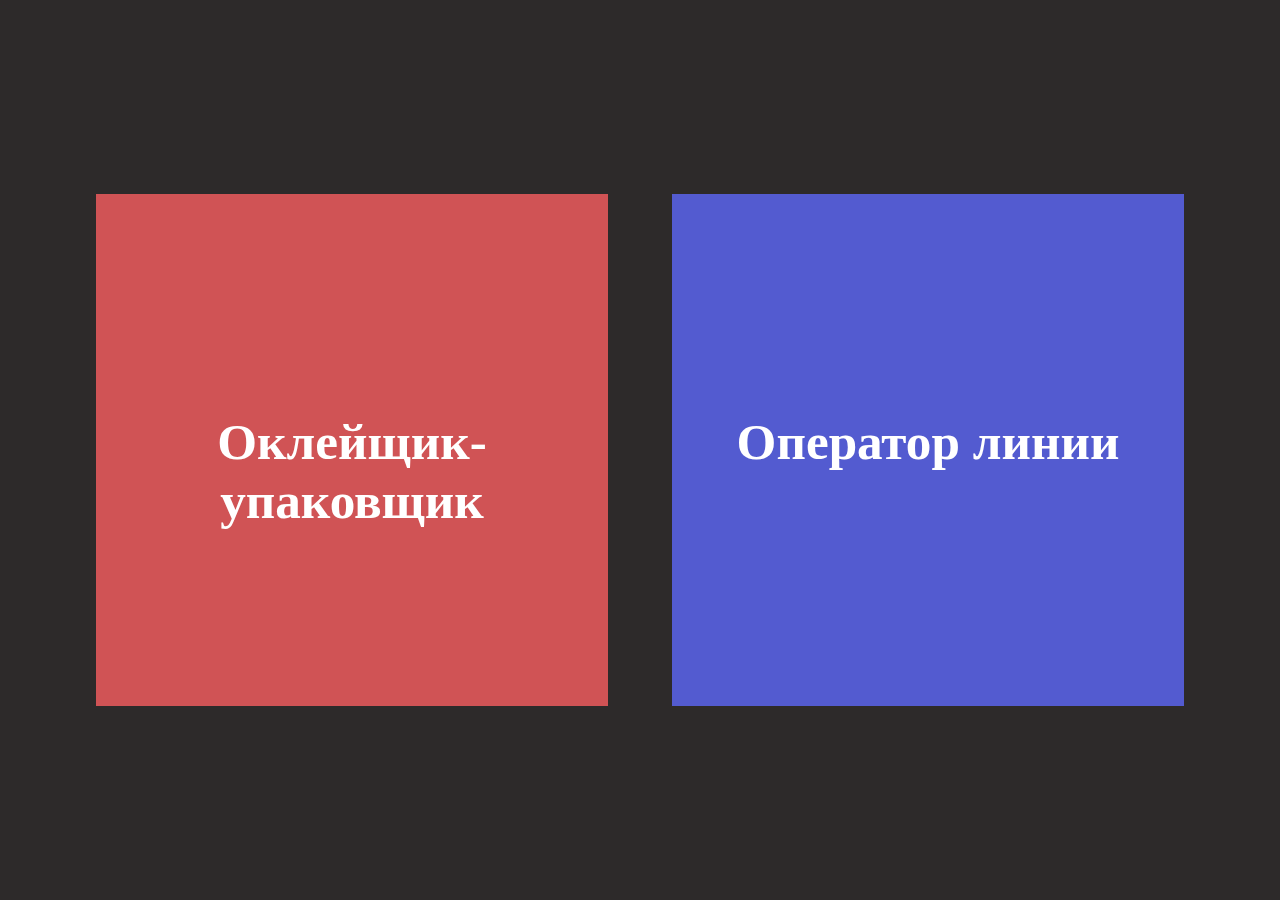
<file: index.html>
<!DOCTYPE html>
<html lang="ru">
<head>
    <meta charset="UTF-8">
    <meta name="viewport" content="width=device-width, initial-scale=1.0">
    <title>Два квадрата по центру</title>
    <link rel="stylesheet" href="css/styles.css">
</head>
<body>
<div class="container">

    <a href="my.html" class="square red">

        <h1 class="text"> Оклейщик-упаковщик </h1>
    
    </a>
    
    <a href="1.html" class="square blue">
        <h1 class="text"> Оператор линии </h1>
    </a>
</div>
</body>
</html>
</file>
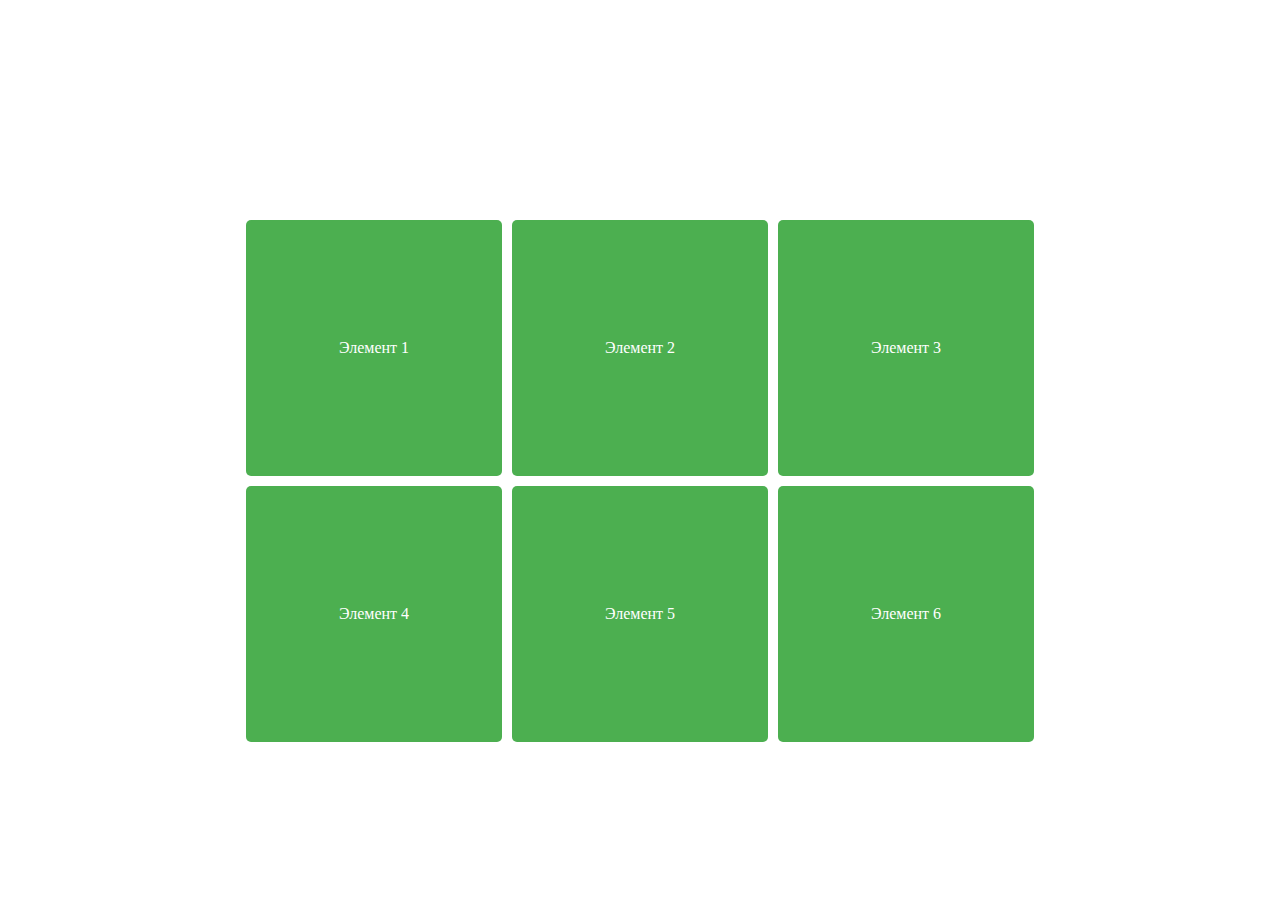
<file: 1.html>
<!DOCTYPE html>
<html lang="ru">
<head>
    <meta charset="UTF-8">
    <meta name="viewport" content="width=device-width, initial-scale=1.0">
    <title>Центрирование элементов в CSS Grid</title>
    <style>
        body {
            display: flex;
            justify-content: center; /* Центрируем по горизонтали */
            align-items: center; /* Центрируем по вертикали */
            height: 100vh;
            align-content: center;
        }

        .grid-container {
            padding-top: 5vh;
            display: grid;
            grid-template-columns: repeat(3, 20vw); /* Автоматическое заполнение колонок */
            grid-template-rows: 20vw 20vw;
            gap: 10px; /* Промежуток между элементами */
            width: 90%; /* Ширина контейнера */
            justify-content: center;
            align-content:center;
        }

        .grid-item {
            background-color: #4CAF50;
            color: white;
            text-align: center;
            align-content: center;
            padding: 20px;
            border-radius: 5px; /* Закругленные углы */
        }
        @media (max-width: 900px){
            .grid-container {
                grid-template-columns: repeat(2, 18vh); /* Автоматическое заполнение колонок */
                grid-template-rows: repeat(3, 18vh);
            }

            .grid-item {

                border-radius: 50%; /* Закругленные углы */
            }
        }
    </style>
</head>
<body>
<div class="grid-container">
    <div class="grid-item">Элемент 1</div>
    <div class="grid-item">Элемент 2</div>
    <div class="grid-item">Элемент 3</div>
    <div class="grid-item">Элемент 4</div>
    <div class="grid-item">Элемент 5</div>
    <div class="grid-item">Элемент 6</div>
</div>
</body>
</html>
</file>
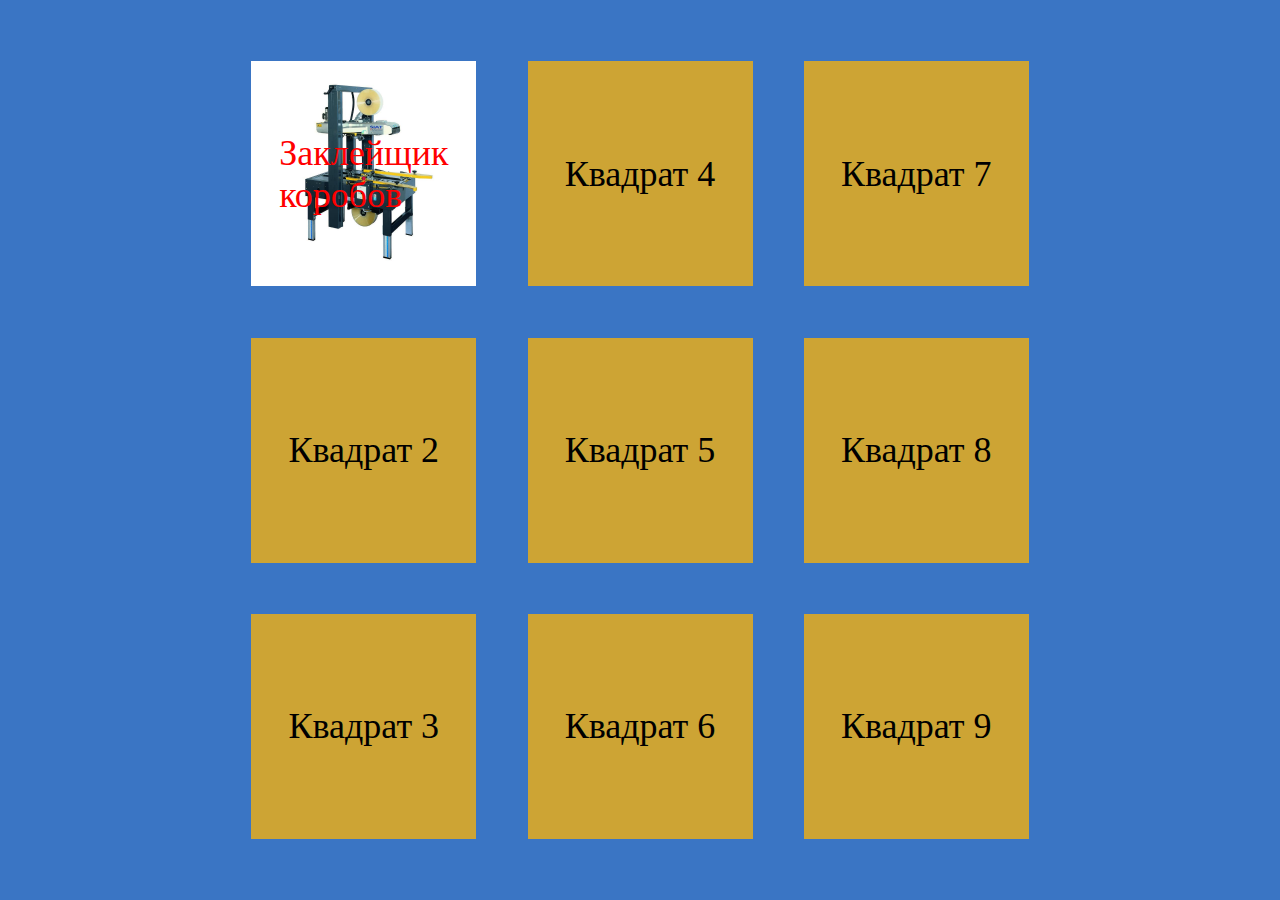
<file: my.html>
<!DOCTYPE html>
<html lang="ru">
<head>
    <meta charset="UTF-8">
    <meta name="viewport" content="width=device-width, initial-scale=1.0">
    <title>Три столбца с квадратами</title>
    <link rel="stylesheet" href="css/my.css">
</head>
<body>
<div class="container">
    <div class="column">
        <a href="za.html" class="square zak"> Заклейщик <br> коробов </a>
        <div class="square">Квадрат 2</div>
        <div class="square">Квадрат 3</div>
    </div>
    <div class="column">
        <div class="square">Квадрат 4</div>
        <div class="square">Квадрат 5</div>
        <div class="square">Квадрат 6</div>
    </div>
    <div class="column">
        <div class="square">Квадрат 7</div>
        <div class="square">Квадрат 8</div>
        <div class="square">Квадрат 9</div>
    </div>
</div>
</body>
</html>
</file>
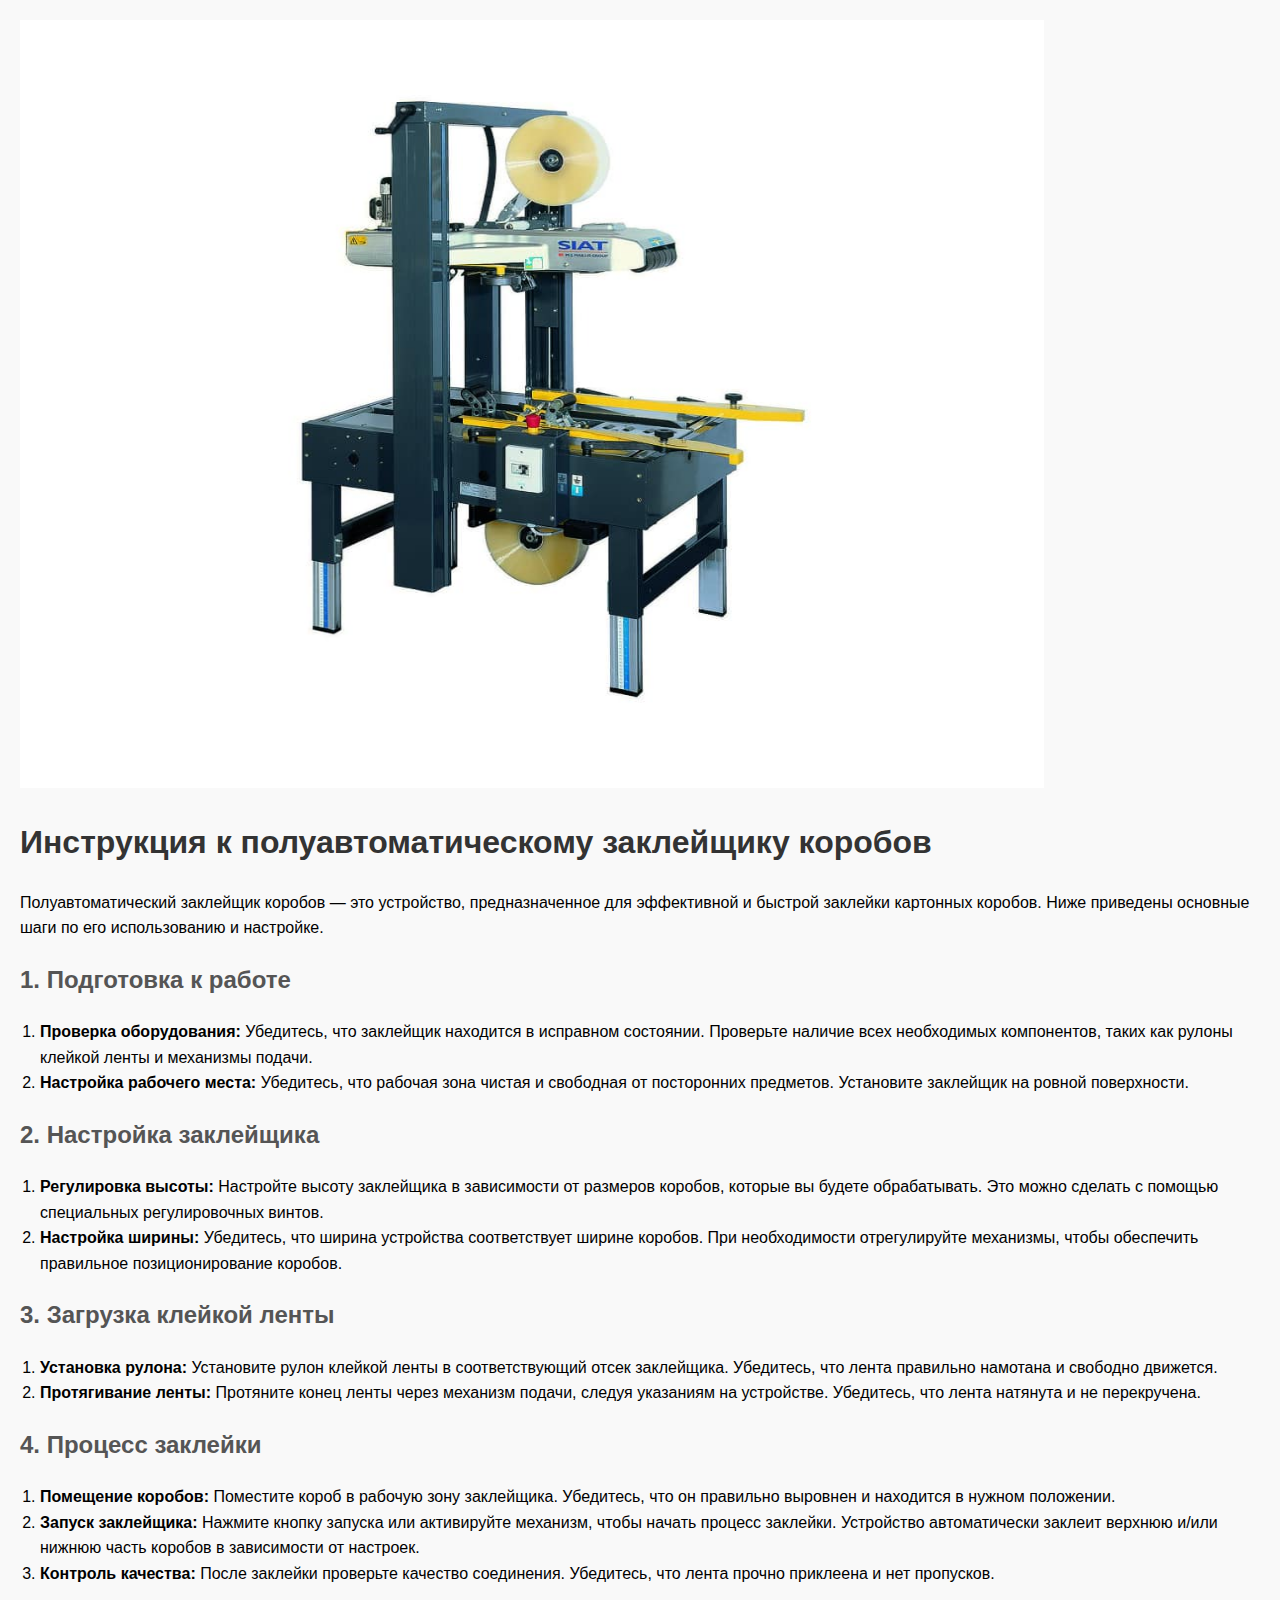
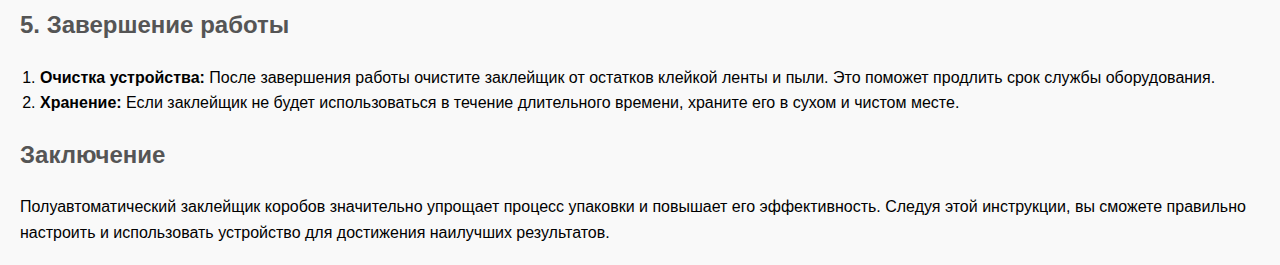
<file: za.html>
<!DOCTYPE html>
<html lang="ru">
<head>
    <meta charset="UTF-8">
    <meta name="viewport" content="width=device-width, initial-scale=1.0">
    <title>Инструкция к полуавтоматическому заклейщику коробов</title>
    <style>
        body {
            font-family: Arial, sans-serif;
            line-height: 1.6;
            margin: 20px;
            background-color: #f9f9f9;
        }

        h1 {
            color: #333;
        }

        h2 {
            color: #555;
        }

        p {
            margin: 10px 0;
        }

        ol {
            margin: 10px 0;
            padding-left: 20px;
        }
        img{
            width:80vw;
            height: 60vw;
        }
    </style>
</head>
<body>

    <img src="img/s26.jpg" width="1036" height="900" alt="ghhg" />

    <h1>Инструкция к полуавтоматическому заклейщику коробов</h1>

    <p>Полуавтоматический заклейщик коробов — это устройство, предназначенное для эффективной и быстрой заклейки картонных коробов. Ниже приведены основные шаги по его использованию и настройке.</p>

    <h2>1. Подготовка к работе</h2>
    <ol>
        <li>
            <strong>Проверка оборудования:</strong> Убедитесь, что заклейщик находится в исправном состоянии. Проверьте наличие всех необходимых компонентов, таких как рулоны клейкой ленты и механизмы подачи.
        </li>
        <li>
            <strong>Настройка рабочего места:</strong> Убедитесь, что рабочая зона чистая и свободная от посторонних предметов. Установите заклейщик на ровной поверхности.
        </li>
    </ol>

    <h2>2. Настройка заклейщика</h2>
    <ol>
        <li>
            <strong>Регулировка высоты:</strong> Настройте высоту заклейщика в зависимости от размеров коробов, которые вы будете обрабатывать. Это можно сделать с помощью специальных регулировочных винтов.
        </li>
        <li>
            <strong>Настройка ширины:</strong> Убедитесь, что ширина устройства соответствует ширине коробов. При необходимости отрегулируйте механизмы, чтобы обеспечить правильное позиционирование коробов.
        </li>
    </ol>

    <h2>3. Загрузка клейкой ленты</h2>
    <ol>
        <li>
            <strong>Установка рулона:</strong> Установите рулон клейкой ленты в соответствующий отсек заклейщика. Убедитесь, что лента правильно намотана и свободно движется.
        </li>
        <li>
            <strong>Протягивание ленты:</strong> Протяните конец ленты через механизм подачи, следуя указаниям на устройстве. Убедитесь, что лента натянута и не перекручена.
        </li>
    </ol>

    <h2>4. Процесс заклейки</h2>
    <ol>
        <li>
            <strong>Помещение коробов:</strong> Поместите короб в рабочую зону заклейщика. Убедитесь, что он правильно выровнен и находится в нужном положении.
        </li>
        <li>
            <strong>Запуск заклейщика:</strong> Нажмите кнопку запуска или активируйте механизм, чтобы начать процесс заклейки. Устройство автоматически заклеит верхнюю и/или нижнюю часть коробов в зависимости от настроек.
        </li>
        <li>
            <strong>Контроль качества:</strong> После заклейки проверьте качество соединения. Убедитесь, что лента прочно приклеена и нет пропусков.
        </li>
    </ol>

    <h2>5. Завершение работы</h2>
    <ol>
        <li>
            <strong>Очистка устройства:</strong> После завершения работы очистите заклейщик от остатков клейкой ленты и пыли. Это поможет продлить срок службы оборудования.
        </li>
        <li>
            <strong>Хранение:</strong> Если заклейщик не будет использоваться в течение длительного времени, храните его в сухом и чистом месте.
        </li>
    </ol>

    <h2>Заключение</h2>
    <p>Полуавтоматический заклейщик коробов значительно упрощает процесс упаковки и повышает его эффективность. Следуя этой инструкции, вы сможете правильно настроить и использовать устройство для достижения наилучших результатов.</p>

</body>
</html>
</file>
<file: css/styles.css>
body {
            display: flex;
            justify-content: center;
            align-items: center;
            height: 100vh;
            margin: 0;
            background-color: #2d2a2a;
        }

           .container {
            display: flex;
            flex-direction: row;
            gap: 5vw; /* расстояние между квадратами */
            width: 100%; /* ширина контейнера */
            max-width: 2000px; /* максимальная ширина для больших экранов */
            justify-content: center; /* центрирование квадратов */
        }

        .square {
            width: 40vw; /* квадраты занимают 40% ширины контейнера */
            height: 40vw; /* высота будет зависеть от ширины для сохранения пропорций */
            text-decoration: none;
        }

        .red {

            background-color: #d05355;
            
        }

        .blue {
            background-color: #535bd0;
        }

        .text{

                      margin-top: 17vw;
                      color: white; /* цвет текста */
                      font-size: 4vw; /* размер шрифта */
                      text-align: center; /* выравнивание текста по центру */
        }


        @media (max-width: 800px) {
            .container {
                flex-direction: column; /* меняем направление на колонку при уменьшении экрана */
                gap: 5vw;
                /* justify-content: center; */
                align-items: center;
            }
            .square {
                width: 60vw; /* увеличиваем ширину квадратов до 80% при маленьком экране */
                height: 60vw;
            }
            .text{
            font-size: 6vw; /* размер шрифта */
            margin-top: 25vw;
            }
        }
</file>
<file: css/my.css>
body {
    display: flex;
    justify-content: center; /* Центрирование по горизонтали */
    align-items: center; /* Центрирование по вертикали */
    height: 100vh; /* Высота на весь экран */
    margin: 0;
    background-color: #3A75C4;
}

        .container {
            display: flex; /* Используем Flexbox для контейнера */
            justify-content: center; /* Центрирование столбцов */
            flex-wrap: wrap; /* Позволяет переносить элементы на новую строку */
            width: 90vw; /* Ширина контейнера */
          
        }

        .column {
            display: flex;
            flex-direction: column; /* Вертикальное расположение квадратов */
            align-items: center; /* Центрирование квадратов по горизонтали */
            margin: 2vw; /* Отступы между столбцами */
        }

        .square {

            width: 25vh; /* Ширина квадрата */
            height: 25vh; /* Высота квадрата */
            background-color: #CDA434; /* Цвет квадрата */
            margin: 2vw 0; /* Отступы между квадратами */
            display: flex; /* Используем Flexbox для центрирования текста */
            justify-content: center; /* Центрирование текста по горизонтали */
            align-items: center; /* Центрирование текста по вертикали */
            color: #000000; /* Цвет текста */
            font-size: 4vh; /* Размер шрифта */
            text-decoration: none;
        }
.zak {
    background: url(../img/s26.jpg) center no-repeat;
    background-size: cover;
    color: red;
}

        @media (max-width: 1000px){
        .square {
            width: 25vw; /* Ширина квадрата */
            height: 25vw; /* Высота квадрата */
            font-size: 4vw; /* Размер шрифта */
        }
}
</file>
